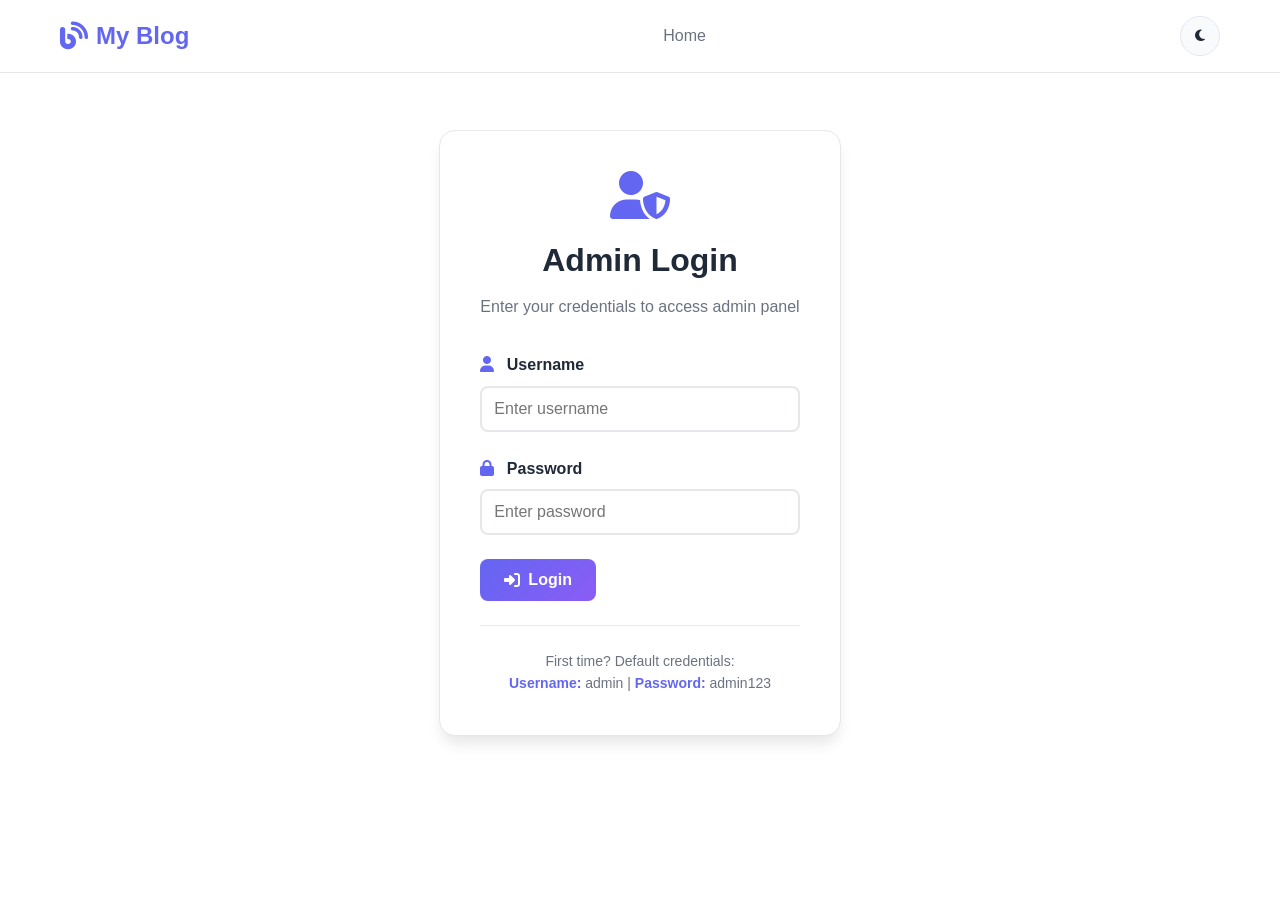
<file: admin.html>
<!DOCTYPE html>
<html lang="en">
<head>
    <meta charset="UTF-8">
    <meta name="viewport" content="width=device-width, initial-scale=1.0">
    <title>Admin Panel - My Blog</title>
    <link rel="stylesheet" href="styles.css">
    <link rel="stylesheet" href="https://cdnjs.cloudflare.com/ajax/libs/font-awesome/6.4.0/css/all.min.css">
</head>
<body>
    <!-- Navbar -->
    <nav class="navbar">
        <div class="container">
            <div class="nav-content">
                <div class="logo">
                    <i class="fas fa-blog"></i>
                    <span>My Blog Admin</span>
                </div>
                <ul class="nav-links">
                    <li><a href="index.html">View Blog</a></li>
                    <li><a href="#" id="logoutBtn"><i class="fas fa-sign-out-alt"></i> Logout</a></li>
                </ul>
                <button class="theme-toggle" id="themeToggle">
                    <i class="fas fa-moon"></i>
                </button>
            </div>
        </div>
    </nav>

    <!-- Admin Panel -->
    <section class="admin-panel">
        <div class="container">
            <div class="admin-header fade-in">
                <h1><i class="fas fa-tachometer-alt"></i> Admin Dashboard</h1>
                <button class="btn btn-primary" id="newPostBtn">
                    <i class="fas fa-plus"></i> New Post
                </button>
            </div>

            <!-- Stats -->
            <div class="stats-grid fade-in-up">
                <div class="stat-card">
                    <div class="stat-icon">
                        <i class="fas fa-file-alt"></i>
                    </div>
                    <div class="stat-info">
                        <h3 id="totalPosts">0</h3>
                        <p>Total Posts</p>
                    </div>
                </div>
                <div class="stat-card">
                    <div class="stat-icon">
                        <i class="fas fa-eye"></i>
                    </div>
                    <div class="stat-info">
                        <h3 id="totalViews">0</h3>
                        <p>Total Views</p>
                    </div>
                </div>
                <div class="stat-card">
                    <div class="stat-icon">
                        <i class="fas fa-tags"></i>
                    </div>
                    <div class="stat-info">
                        <h3 id="totalCategories">0</h3>
                        <p>Categories</p>
                    </div>
                </div>
            </div>

            <!-- Posts Management -->
            <div class="posts-management fade-in-up">
                <h2><i class="fas fa-list"></i> Manage Posts</h2>
                <div class="admin-posts-list" id="adminPostsList">
                    <!-- Posts will be loaded here -->
                </div>
            </div>
        </div>
    </section>

    <!-- Post Editor Modal -->
    <div class="modal" id="postModal">
        <div class="modal-content">
            <div class="modal-header">
                <h2 id="modalTitle"><i class="fas fa-edit"></i> New Post</h2>
                <button class="modal-close" id="closeModal">
                    <i class="fas fa-times"></i>
                </button>
            </div>
            <form id="postForm" class="post-form">
                <input type="hidden" id="postId">
                
                <div class="form-group">
                    <label for="postTitle"><i class="fas fa-heading"></i> Title</label>
                    <input type="text" id="postTitle" required placeholder="Enter post title">
                </div>

                <div class="form-row">
                    <div class="form-group">
                        <label for="postCategory"><i class="fas fa-folder"></i> Category</label>
                        <input type="text" id="postCategory" required placeholder="e.g., Technology, Travel">
                    </div>
                    <div class="form-group">
                        <label for="postAuthor"><i class="fas fa-user"></i> Author</label>
                        <input type="text" id="postAuthor" required placeholder="Author name">
                    </div>
                </div>

                <div class="form-group">
                    <label for="postImage"><i class="fas fa-image"></i> Image URL</label>
                    <input type="url" id="postImage" placeholder="https://example.com/image.jpg">
                </div>

                <div class="form-group">
                    <label for="postExcerpt"><i class="fas fa-align-left"></i> Excerpt</label>
                    <textarea id="postExcerpt" rows="2" required placeholder="Short description..."></textarea>
                </div>

                <div class="form-group">
                    <label for="postContent"><i class="fas fa-file-alt"></i> Content</label>
                    <textarea id="postContent" rows="10" required placeholder="Write your post content here..."></textarea>
                </div>

                <div class="form-actions">
                    <button type="button" class="btn btn-secondary" id="cancelBtn">Cancel</button>
                    <button type="submit" class="btn btn-primary">
                        <i class="fas fa-save"></i> Save Post
                    </button>
                </div>
            </form>
        </div>
    </div>

    <!-- Delete Confirmation Modal -->
    <div class="modal" id="deleteModal">
        <div class="modal-content modal-small">
            <div class="modal-header">
                <h2><i class="fas fa-exclamation-triangle"></i> Confirm Delete</h2>
                <button class="modal-close" id="closeDeleteModal">
                    <i class="fas fa-times"></i>
                </button>
            </div>
            <div class="modal-body">
                <p>Are you sure you want to delete this post? This action cannot be undone.</p>
            </div>
            <div class="form-actions">
                <button type="button" class="btn btn-secondary" id="cancelDeleteBtn">Cancel</button>
                <button type="button" class="btn btn-danger" id="confirmDeleteBtn">
                    <i class="fas fa-trash"></i> Delete
                </button>
            </div>
        </div>
    </div>

    <script src="admin.js"></script>
</body>
</html>
</file>
<file: styles.css>
/* ===== CSS Variables ===== */
:root {
    --primary-color: #6366f1;
    --secondary-color: #8b5cf6;
    --accent-color: #ec4899;
    --success-color: #10b981;
    --danger-color: #ef4444;
    --warning-color: #f59e0b;
    
    --bg-primary: #ffffff;
    --bg-secondary: #f9fafb;
    --bg-tertiary: #f3f4f6;
    
    --text-primary: #1f2937;
    --text-secondary: #6b7280;
    --text-tertiary: #9ca3af;
    
    --border-color: #e5e7eb;
    --shadow-sm: 0 1px 2px 0 rgba(0, 0, 0, 0.05);
    --shadow-md: 0 4px 6px -1px rgba(0, 0, 0, 0.1);
    --shadow-lg: 0 10px 15px -3px rgba(0, 0, 0, 0.1);
    --shadow-xl: 0 20px 25px -5px rgba(0, 0, 0, 0.1);
    
    --border-radius-sm: 0.375rem;
    --border-radius-md: 0.5rem;
    --border-radius-lg: 0.75rem;
    --border-radius-xl: 1rem;
    
    --transition-fast: 0.15s ease;
    --transition-base: 0.3s ease;
    --transition-slow: 0.5s ease;
}

/* Dark Mode Variables */
body.dark-mode {
    --bg-primary: #111827;
    --bg-secondary: #1f2937;
    --bg-tertiary: #374151;
    
    --text-primary: #f9fafb;
    --text-secondary: #d1d5db;
    --text-tertiary: #9ca3af;
    
    --border-color: #374151;
}

/* ===== Reset & Base Styles ===== */
* {
    margin: 0;
    padding: 0;
    box-sizing: border-box;
}

body {
    font-family: 'Inter', -apple-system, BlinkMacSystemFont, 'Segoe UI', Roboto, sans-serif;
    background-color: var(--bg-primary);
    color: var(--text-primary);
    line-height: 1.6;
    transition: background-color var(--transition-base), color var(--transition-base);
}

.container {
    max-width: 1200px;
    margin: 0 auto;
    padding: 0 20px;
}

.container-small {
    max-width: 800px;
    margin: 0 auto;
    padding: 0 20px;
}

/* ===== Navbar ===== */
.navbar {
    background-color: var(--bg-primary);
    border-bottom: 1px solid var(--border-color);
    padding: 1rem 0;
    position: sticky;
    top: 0;
    z-index: 1000;
    backdrop-filter: blur(10px);
    transition: all var(--transition-base);
}

.nav-content {
    display: flex;
    justify-content: space-between;
    align-items: center;
    gap: 2rem;
}

.logo {
    display: flex;
    align-items: center;
    gap: 0.5rem;
    font-size: 1.5rem;
    font-weight: 700;
    color: var(--primary-color);
    text-decoration: none;
}

.logo i {
    font-size: 1.75rem;
}

.nav-links {
    display: flex;
    list-style: none;
    gap: 2rem;
    align-items: center;
}

.nav-links a {
    color: var(--text-secondary);
    text-decoration: none;
    font-weight: 500;
    transition: color var(--transition-fast);
    position: relative;
}

.nav-links a:hover,
.nav-links a.active {
    color: var(--primary-color);
}

.nav-links a::after {
    content: '';
    position: absolute;
    bottom: -5px;
    left: 0;
    width: 0;
    height: 2px;
    background: var(--primary-color);
    transition: width var(--transition-base);
}

.nav-links a:hover::after,
.nav-links a.active::after {
    width: 100%;
}

.admin-link {
    background: linear-gradient(135deg, var(--primary-color), var(--secondary-color));
    color: white !important;
    padding: 0.5rem 1rem;
    border-radius: var(--border-radius-md);
}

.admin-link::after {
    display: none;
}

.theme-toggle {
    background: var(--bg-secondary);
    border: 1px solid var(--border-color);
    color: var(--text-primary);
    width: 40px;
    height: 40px;
    border-radius: 50%;
    cursor: pointer;
    display: flex;
    align-items: center;
    justify-content: center;
    transition: all var(--transition-base);
}

.theme-toggle:hover {
    transform: rotate(20deg) scale(1.1);
    background: var(--primary-color);
    color: white;
}

.mobile-menu-toggle {
    display: none;
    background: none;
    border: none;
    color: var(--text-primary);
    font-size: 1.5rem;
    cursor: pointer;
}

/* ===== Hero Section ===== */
.hero {
    background: linear-gradient(135deg, var(--primary-color), var(--secondary-color));
    padding: 6rem 0 4rem;
    text-align: center;
    color: white;
}

.hero-content h1 {
    font-size: 3.5rem;
    font-weight: 800;
    margin-bottom: 1rem;
    text-shadow: 0 2px 4px rgba(0, 0, 0, 0.2);
}

.hero-content p {
    font-size: 1.25rem;
    margin-bottom: 2rem;
    opacity: 0.95;
}

.search-box {
    max-width: 600px;
    margin: 0 auto;
    display: flex;
    gap: 0.5rem;
    background: white;
    padding: 0.5rem;
    border-radius: var(--border-radius-lg);
    box-shadow: var(--shadow-lg);
}

.search-box input {
    flex: 1;
    border: none;
    padding: 0.75rem 1rem;
    font-size: 1rem;
    outline: none;
    color: var(--text-primary);
}

.search-box button {
    background: var(--primary-color);
    color: white;
    border: none;
    padding: 0.75rem 1.5rem;
    border-radius: var(--border-radius-md);
    cursor: pointer;
    transition: all var(--transition-fast);
}

.search-box button:hover {
    background: var(--secondary-color);
    transform: scale(1.05);
}

/* ===== Categories Filter ===== */
.categories-section {
    padding: 2rem 0;
    background: var(--bg-secondary);
}

.categories-filter {
    display: flex;
    gap: 1rem;
    flex-wrap: wrap;
    justify-content: center;
}

.category-btn {
    padding: 0.5rem 1.5rem;
    border: 2px solid var(--border-color);
    background: var(--bg-primary);
    color: var(--text-secondary);
    border-radius: var(--border-radius-lg);
    cursor: pointer;
    font-weight: 500;
    transition: all var(--transition-base);
}

.category-btn:hover,
.category-btn.active {
    background: var(--primary-color);
    color: white;
    border-color: var(--primary-color);
    transform: translateY(-2px);
}

/* ===== Posts Grid ===== */
.posts-section {
    padding: 4rem 0;
}

.posts-grid {
    display: grid;
    grid-template-columns: repeat(auto-fill, minmax(320px, 1fr));
    gap: 2rem;
}

.post-card {
    background: var(--bg-primary);
    border: 1px solid var(--border-color);
    border-radius: var(--border-radius-xl);
    overflow: hidden;
    transition: all var(--transition-base);
    cursor: pointer;
}

.post-card:hover {
    transform: translateY(-8px);
    box-shadow: var(--shadow-xl);
}

.post-image {
    width: 100%;
    height: 220px;
    object-fit: cover;
    transition: transform var(--transition-slow);
}

.post-card:hover .post-image {
    transform: scale(1.1);
}

.post-image-wrapper {
    overflow: hidden;
    background: var(--bg-tertiary);
}

.post-content {
    padding: 1.5rem;
}

.post-category {
    display: inline-block;
    padding: 0.25rem 0.75rem;
    background: var(--primary-color);
    color: white;
    border-radius: var(--border-radius-sm);
    font-size: 0.875rem;
    font-weight: 500;
    margin-bottom: 1rem;
}

.post-title {
    font-size: 1.5rem;
    font-weight: 700;
    margin-bottom: 0.75rem;
    color: var(--text-primary);
    display: -webkit-box;
    -webkit-line-clamp: 2;
    -webkit-box-orient: vertical;
    overflow: hidden;
}

.post-excerpt {
    color: var(--text-secondary);
    margin-bottom: 1rem;
    display: -webkit-box;
    -webkit-line-clamp: 3;
    -webkit-box-orient: vertical;
    overflow: hidden;
}

.post-meta {
    display: flex;
    justify-content: space-between;
    align-items: center;
    padding-top: 1rem;
    border-top: 1px solid var(--border-color);
    font-size: 0.875rem;
    color: var(--text-tertiary);
}

.post-author {
    display: flex;
    align-items: center;
    gap: 0.5rem;
}

.post-date {
    display: flex;
    align-items: center;
    gap: 0.5rem;
}

.no-posts {
    text-align: center;
    padding: 4rem 2rem;
    color: var(--text-tertiary);
}

.no-posts i {
    font-size: 4rem;
    margin-bottom: 1rem;
    opacity: 0.5;
}

/* ===== About Section ===== */
.about-section {
    padding: 4rem 0;
    background: var(--bg-secondary);
}

.about-content {
    max-width: 800px;
    margin: 0 auto;
    text-align: center;
}

.about-content h2 {
    font-size: 2.5rem;
    margin-bottom: 1rem;
    color: var(--primary-color);
}

.about-content p {
    font-size: 1.125rem;
    color: var(--text-secondary);
    line-height: 1.8;
}

/* ===== Footer ===== */
.footer {
    background: var(--bg-secondary);
    border-top: 1px solid var(--border-color);
    padding: 3rem 0 1rem;
}

.footer-content {
    display: grid;
    grid-template-columns: repeat(auto-fit, minmax(250px, 1fr));
    gap: 2rem;
    margin-bottom: 2rem;
}

.footer-section h3 {
    margin-bottom: 1rem;
    color: var(--primary-color);
}

.footer-section p {
    color: var(--text-secondary);
}

.footer-section ul {
    list-style: none;
}

.footer-section ul li {
    margin-bottom: 0.5rem;
}

.footer-section a {
    color: var(--text-secondary);
    text-decoration: none;
    transition: color var(--transition-fast);
}

.footer-section a:hover {
    color: var(--primary-color);
}

.social-links {
    display: flex;
    gap: 1rem;
}

.social-links a {
    width: 40px;
    height: 40px;
    background: var(--bg-tertiary);
    border-radius: 50%;
    display: flex;
    align-items: center;
    justify-content: center;
    transition: all var(--transition-base);
}

.social-links a:hover {
    background: var(--primary-color);
    color: white;
    transform: translateY(-3px);
}

.footer-bottom {
    text-align: center;
    padding-top: 2rem;
    border-top: 1px solid var(--border-color);
    color: var(--text-tertiary);
}

/* ===== Login Section ===== */
.login-section {
    min-height: 80vh;
    display: flex;
    align-items: center;
    justify-content: center;
    padding: 2rem 0;
}

.login-container {
    max-width: 450px;
    width: 100%;
    background: var(--bg-primary);
    border: 1px solid var(--border-color);
    border-radius: var(--border-radius-xl);
    padding: 2.5rem;
    box-shadow: var(--shadow-lg);
}

.login-header {
    text-align: center;
    margin-bottom: 2rem;
}

.login-header i {
    font-size: 3rem;
    color: var(--primary-color);
    margin-bottom: 1rem;
}

.login-header h2 {
    font-size: 2rem;
    margin-bottom: 0.5rem;
}

.login-header p {
    color: var(--text-secondary);
}

.login-form .form-group {
    margin-bottom: 1.5rem;
}

.login-form label {
    display: block;
    margin-bottom: 0.5rem;
    font-weight: 500;
    color: var(--text-secondary);
}

.login-form input {
    width: 100%;
    padding: 0.75rem 1rem;
    border: 2px solid var(--border-color);
    border-radius: var(--border-radius-md);
    font-size: 1rem;
    background: var(--bg-primary);
    color: var(--text-primary);
    transition: all var(--transition-fast);
}

.login-form input:focus {
    outline: none;
    border-color: var(--primary-color);
}

.login-footer {
    margin-top: 1.5rem;
    padding-top: 1.5rem;
    border-top: 1px solid var(--border-color);
    text-align: center;
    font-size: 0.875rem;
    color: var(--text-secondary);
}

.login-footer strong {
    color: var(--primary-color);
}

/* ===== Buttons ===== */
.btn {
    padding: 0.75rem 1.5rem;
    border: none;
    border-radius: var(--border-radius-md);
    font-weight: 600;
    cursor: pointer;
    transition: all var(--transition-fast);
    display: inline-flex;
    align-items: center;
    gap: 0.5rem;
    font-size: 1rem;
}

.btn-primary {
    background: linear-gradient(135deg, var(--primary-color), var(--secondary-color));
    color: white;
}

.btn-primary:hover {
    transform: translateY(-2px);
    box-shadow: var(--shadow-lg);
}

.btn-secondary {
    background: var(--bg-tertiary);
    color: var(--text-primary);
}

.btn-secondary:hover {
    background: var(--bg-secondary);
}

.btn-danger {
    background: var(--danger-color);
    color: white;
}

.btn-danger:hover {
    background: #dc2626;
    transform: translateY(-2px);
}

/* ===== Alert ===== */
.alert {
    padding: 1rem;
    border-radius: var(--border-radius-md);
    margin-top: 1rem;
    font-weight: 500;
}

.alert-error {
    background: #fee2e2;
    color: #991b1b;
    border: 1px solid #fecaca;
}

.alert-success {
    background: #d1fae5;
    color: #065f46;
    border: 1px solid #a7f3d0;
}

/* ===== Admin Panel ===== */
.admin-panel {
    padding: 2rem 0;
    min-height: 80vh;
}

.admin-header {
    display: flex;
    justify-content: space-between;
    align-items: center;
    margin-bottom: 2rem;
    flex-wrap: wrap;
    gap: 1rem;
}

.admin-header h1 {
    font-size: 2rem;
    display: flex;
    align-items: center;
    gap: 0.75rem;
}

.stats-grid {
    display: grid;
    grid-template-columns: repeat(auto-fit, minmax(250px, 1fr));
    gap: 1.5rem;
    margin-bottom: 3rem;
}

.stat-card {
    background: var(--bg-primary);
    border: 1px solid var(--border-color);
    border-radius: var(--border-radius-lg);
    padding: 1.5rem;
    display: flex;
    align-items: center;
    gap: 1.5rem;
    transition: all var(--transition-base);
}

.stat-card:hover {
    transform: translateY(-4px);
    box-shadow: var(--shadow-lg);
}

.stat-icon {
    width: 60px;
    height: 60px;
    background: linear-gradient(135deg, var(--primary-color), var(--secondary-color));
    border-radius: var(--border-radius-lg);
    display: flex;
    align-items: center;
    justify-content: center;
    font-size: 1.75rem;
    color: white;
}

.stat-info h3 {
    font-size: 2rem;
    margin-bottom: 0.25rem;
}

.stat-info p {
    color: var(--text-secondary);
}

.posts-management {
    background: var(--bg-primary);
    border: 1px solid var(--border-color);
    border-radius: var(--border-radius-lg);
    padding: 2rem;
}

.posts-management h2 {
    margin-bottom: 1.5rem;
    display: flex;
    align-items: center;
    gap: 0.75rem;
}

.admin-posts-list {
    display: flex;
    flex-direction: column;
    gap: 1rem;
}

.admin-post-item {
    background: var(--bg-secondary);
    border: 1px solid var(--border-color);
    border-radius: var(--border-radius-md);
    padding: 1.5rem;
    display: flex;
    justify-content: space-between;
    align-items: center;
    gap: 1rem;
    transition: all var(--transition-fast);
}

.admin-post-item:hover {
    box-shadow: var(--shadow-md);
}

.admin-post-info {
    flex: 1;
}

.admin-post-info h3 {
    font-size: 1.25rem;
    margin-bottom: 0.5rem;
}

.admin-post-info p {
    color: var(--text-secondary);
    font-size: 0.875rem;
}

.admin-post-actions {
    display: flex;
    gap: 0.5rem;
}

.icon-btn {
    width: 40px;
    height: 40px;
    border: none;
    border-radius: var(--border-radius-md);
    cursor: pointer;
    display: flex;
    align-items: center;
    justify-content: center;
    transition: all var(--transition-fast);
}

.icon-btn-edit {
    background: var(--primary-color);
    color: white;
}

.icon-btn-edit:hover {
    background: var(--secondary-color);
    transform: scale(1.1);
}

.icon-btn-delete {
    background: var(--danger-color);
    color: white;
}

.icon-btn-delete:hover {
    background: #dc2626;
    transform: scale(1.1);
}

/* ===== Modal ===== */
.modal {
    display: none;
    position: fixed;
    top: 0;
    left: 0;
    width: 100%;
    height: 100%;
    background: rgba(0, 0, 0, 0.5);
    backdrop-filter: blur(4px);
    z-index: 2000;
    align-items: center;
    justify-content: center;
    padding: 1rem;
    animation: fadeIn var(--transition-base);
}

.modal.active {
    display: flex;
}

.modal-content {
    background: var(--bg-primary);
    border-radius: var(--border-radius-xl);
    max-width: 800px;
    width: 100%;
    max-height: 90vh;
    overflow-y: auto;
    box-shadow: var(--shadow-xl);
    animation: slideUp var(--transition-base);
}

.modal-small {
    max-width: 500px;
}

.modal-header {
    display: flex;
    justify-content: space-between;
    align-items: center;
    padding: 1.5rem 2rem;
    border-bottom: 1px solid var(--border-color);
}

.modal-header h2 {
    display: flex;
    align-items: center;
    gap: 0.75rem;
}

.modal-close {
    width: 40px;
    height: 40px;
    border: none;
    background: var(--bg-tertiary);
    border-radius: 50%;
    cursor: pointer;
    display: flex;
    align-items: center;
    justify-content: center;
    transition: all var(--transition-fast);
}

.modal-close:hover {
    background: var(--danger-color);
    color: white;
    transform: rotate(90deg);
}

.modal-body {
    padding: 2rem;
}

.post-form {
    padding: 2rem;
}

.form-group {
    margin-bottom: 1.5rem;
}

.form-group label {
    display: block;
    margin-bottom: 0.5rem;
    font-weight: 600;
    color: var(--text-primary);
}

.form-group label i {
    color: var(--primary-color);
    margin-right: 0.5rem;
}

.form-group input,
.form-group textarea {
    width: 100%;
    padding: 0.75rem;
    border: 2px solid var(--border-color);
    border-radius: var(--border-radius-md);
    font-size: 1rem;
    background: var(--bg-primary);
    color: var(--text-primary);
    transition: all var(--transition-fast);
    font-family: inherit;
}

.form-group input:focus,
.form-group textarea:focus {
    outline: none;
    border-color: var(--primary-color);
}

.form-row {
    display: grid;
    grid-template-columns: repeat(auto-fit, minmax(200px, 1fr));
    gap: 1rem;
}

.form-actions {
    display: flex;
    gap: 1rem;
    justify-content: flex-end;
    padding: 1.5rem 2rem;
    border-top: 1px solid var(--border-color);
}

/* ===== Post Page ===== */
.reading-progress {
    position: fixed;
    top: 0;
    left: 0;
    width: 0;
    height: 4px;
    background: linear-gradient(90deg, var(--primary-color), var(--secondary-color));
    z-index: 1001;
    transition: width 0.1s ease;
}

.post-page {
    padding: 4rem 0;
}

.post-header {
    text-align: center;
    margin-bottom: 3rem;
}

.post-header .post-category {
    font-size: 1rem;
}

.post-header h1 {
    font-size: 3rem;
    margin: 1rem 0;
    line-height: 1.2;
}

.post-header .post-meta {
    justify-content: center;
    gap: 2rem;
    border: none;
    padding: 0;
    font-size: 1rem;
}

.post-header .post-image {
    width: 100%;
    height: 400px;
    object-fit: cover;
    border-radius: var(--border-radius-xl);
    margin-top: 2rem;
}

.post-body {
    font-size: 1.125rem;
    line-height: 1.8;
    color: var(--text-primary);
}

.post-body p {
    margin-bottom: 1.5rem;
}

.post-footer {
    margin-top: 3rem;
    padding-top: 2rem;
    border-top: 2px solid var(--border-color);
}

.share-buttons h3 {
    margin-bottom: 1rem;
}

.social-share {
    display: flex;
    gap: 1rem;
}

.share-btn {
    width: 50px;
    height: 50px;
    border: none;
    border-radius: 50%;
    cursor: pointer;
    display: flex;
    align-items: center;
    justify-content: center;
    font-size: 1.25rem;
    transition: all var(--transition-base);
}

.share-btn.facebook {
    background: #1877f2;
    color: white;
}

.share-btn.twitter {
    background: #1da1f2;
    color: white;
}

.share-btn.linkedin {
    background: #0a66c2;
    color: white;
}

.share-btn.copy {
    background: var(--bg-tertiary);
    color: var(--text-primary);
}

.share-btn:hover {
    transform: translateY(-4px) scale(1.1);
}

.related-posts {
    padding: 4rem 0;
    background: var(--bg-secondary);
}

.section-title {
    text-align: center;
    font-size: 2rem;
    margin-bottom: 2rem;
}

/* ===== Animations ===== */
@keyframes fadeIn {
    from {
        opacity: 0;
    }
    to {
        opacity: 1;
    }
}

@keyframes slideUp {
    from {
        transform: translateY(30px);
        opacity: 0;
    }
    to {
        transform: translateY(0);
        opacity: 1;
    }
}

@keyframes slideDown {
    from {
        transform: translateY(-30px);
        opacity: 0;
    }
    to {
        transform: translateY(0);
        opacity: 1;
    }
}

.fade-in {
    animation: fadeIn 0.6s ease;
}

.fade-in-up {
    animation: slideUp 0.6s ease;
}

.fade-in-down {
    animation: slideDown 0.6s ease;
}

/* ===== Responsive Design ===== */
@media (max-width: 768px) {
    .nav-links {
        display: none;
        position: absolute;
        top: 100%;
        left: 0;
        right: 0;
        background: var(--bg-primary);
        flex-direction: column;
        padding: 1rem;
        border-bottom: 1px solid var(--border-color);
        box-shadow: var(--shadow-lg);
    }
    
    .nav-links.active {
        display: flex;
    }
    
    .mobile-menu-toggle {
        display: block;
    }
    
    .hero-content h1 {
        font-size: 2rem;
    }
    
    .hero-content p {
        font-size: 1rem;
    }
    
    .posts-grid {
        grid-template-columns: 1fr;
    }
    
    .admin-header {
        flex-direction: column;
        align-items: flex-start;
    }
    
    .stats-grid {
        grid-template-columns: 1fr;
    }
    
    .admin-post-item {
        flex-direction: column;
        align-items: flex-start;
    }
    
    .form-actions {
        flex-direction: column;
    }
    
    .form-actions .btn {
        width: 100%;
    }
    
    .post-header h1 {
        font-size: 2rem;
    }
    
    .post-header .post-image {
        height: 250px;
    }
    
    .footer-content {
        grid-template-columns: 1fr;
    }
}

@media (max-width: 480px) {
    .search-box {
        flex-direction: column;
    }
    
    .search-box button {
        width: 100%;
    }
    
    .categories-filter {
        gap: 0.5rem;
    }
    
    .category-btn {
        padding: 0.4rem 1rem;
        font-size: 0.875rem;
    }
}

/* ===== Scrollbar Styling ===== */
::-webkit-scrollbar {
    width: 10px;
}

::-webkit-scrollbar-track {
    background: var(--bg-secondary);
}

::-webkit-scrollbar-thumb {
    background: var(--primary-color);
    border-radius: 5px;
}

::-webkit-scrollbar-thumb:hover {
    background: var(--secondary-color);
}
</file>
